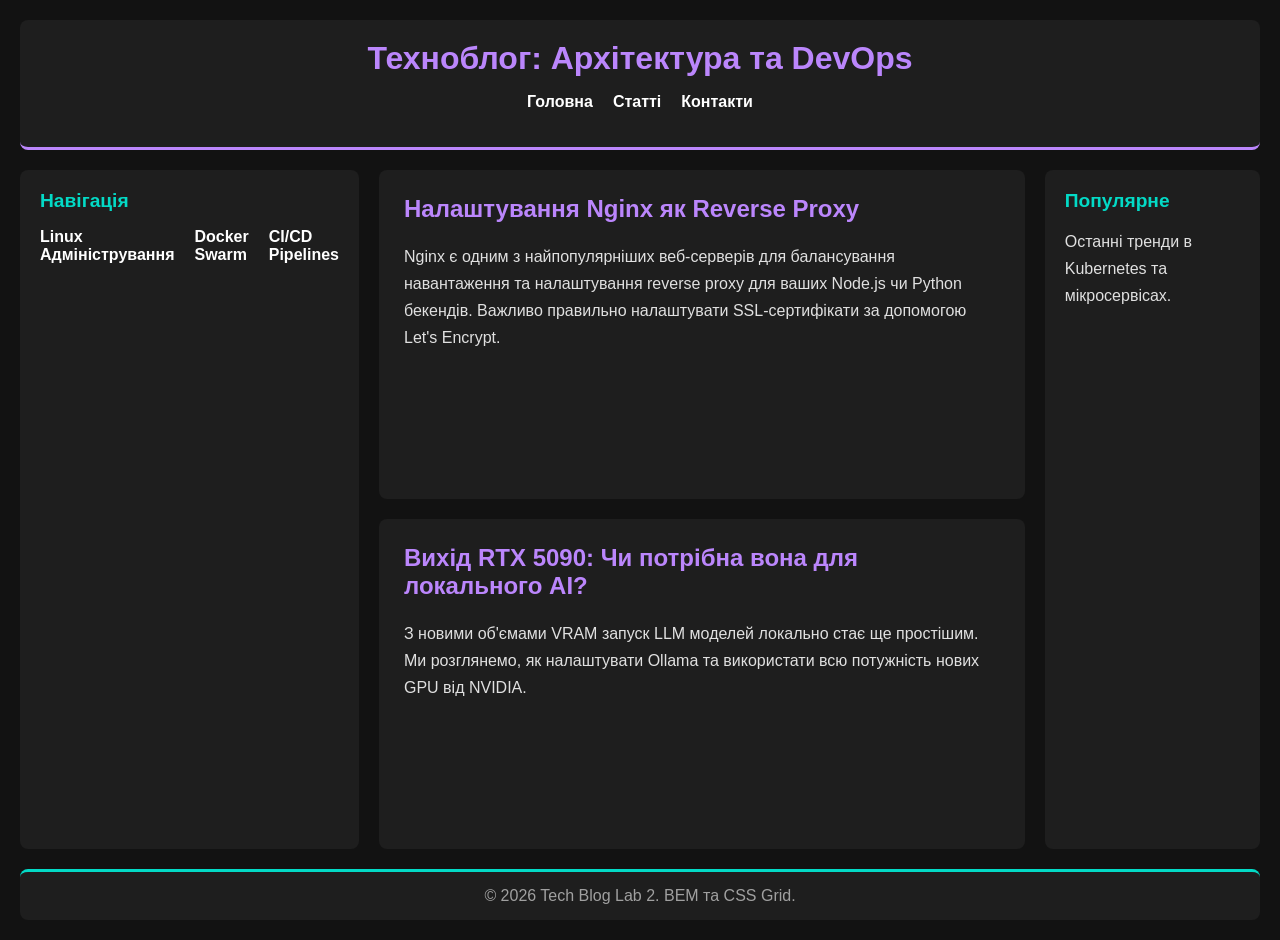
<file: lab2/index.html>
<!DOCTYPE html>
<html lang="uk">
<head>
    <meta charset="UTF-8">
    <meta name="viewport" content="width=device-width, initial-scale=1.0">
    <title>Tech Blog - Lab 2 Grid & BEM</title>
    <link rel="stylesheet" href="css/style.css">
</head>
<body>
    <div class="page-wrapper">
        <header class="header">
            <h1 class="header__title">Техноблог: Архітектура та DevOps</h1>
            <nav class="nav header__nav">
                <ul class="nav__list">
                    <li class="nav__item"><a href="#" class="nav__link">Головна</a></li>
                    <li class="nav__item"><a href="#" class="nav__link">Статті</a></li>
                    <li class="nav__item"><a href="#" class="nav__link">Контакти</a></li>
                </ul>
            </nav>
        </header>

        <aside class="sidebar sidebar--left">
            <h2 class="sidebar__title">Навігація</h2>
            <ul class="nav__list nav__list--vertical">
                <li class="nav__item"><a href="#" class="nav__link">Linux Адміністрування</a></li>
                <li class="nav__item"><a href="#" class="nav__link">Docker Swarm</a></li>
                <li class="nav__item"><a href="#" class="nav__link">CI/CD Pipelines</a></li>
            </ul>
        </aside>

        <main class="main-content">
            <article class="article">
                <h2 class="article__title">Налаштування Nginx як Reverse Proxy</h2>
                <p class="article__text">Nginx є одним з найпопулярніших веб-серверів для балансування навантаження та налаштування reverse proxy для ваших Node.js чи Python бекендів. Важливо правильно налаштувати SSL-сертифікати за допомогою Let's Encrypt.</p>
            </article>

            <article class="article">
                <h2 class="article__title">Вихід RTX 5090: Чи потрібна вона для локального AI?</h2>
                <p class="article__text">З новими об'ємами VRAM запуск LLM моделей локально стає ще простішим. Ми розглянемо, як налаштувати Ollama та використати всю потужність нових GPU від NVIDIA.</p>
            </article>
        </main>

        <aside class="sidebar sidebar--right">
            <h2 class="sidebar__title">Популярне</h2>
            <p class="article__text">Останні тренди в Kubernetes та мікросервісах.</p>
        </aside>

        <footer class="footer">
            <p class="footer__text">&copy; 2026 Tech Blog Lab 2. BEM та CSS Grid.</p>
        </footer>
    </div>
</body>
</html>
</file>
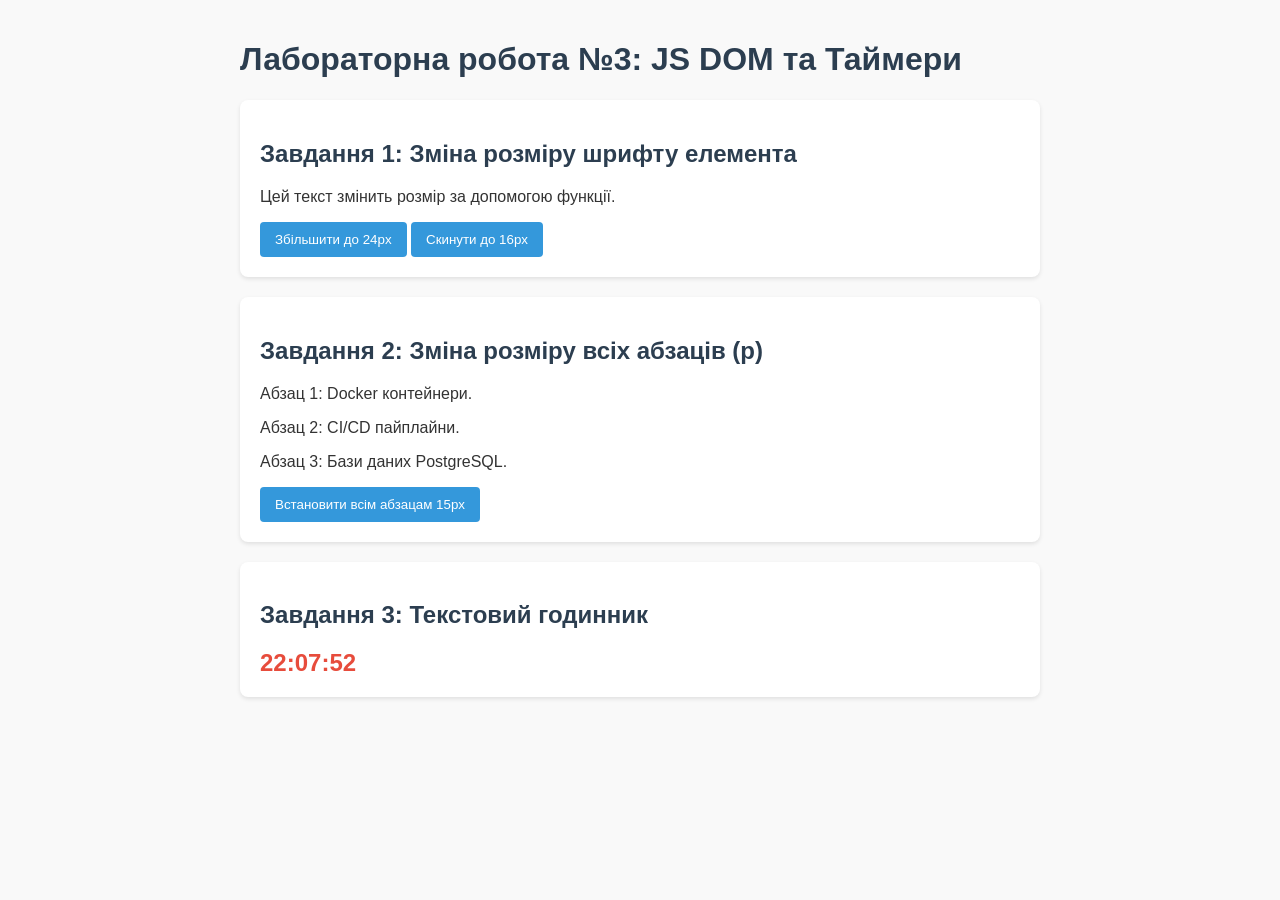
<file: lab3.html>
<!DOCTYPE html>
<html lang="uk">
<head>
    <meta charset="UTF-8">
    <meta name="viewport" content="width=device-width, initial-scale=1.0">
    <title>Lab 3 - Dynamic HTML & JS</title>
    <style>
        body {
            font-family: Arial, sans-serif;
            background-color: #f9f9f9;
            color: #333;
            padding: 20px;
            max-width: 800px;
            margin: 0 auto;
        }
        h1, h2 {
            color: #2c3e50;
        }
        .task-block {
            background: #fff;
            padding: 20px;
            border-radius: 8px;
            box-shadow: 0 2px 4px rgba(0,0,0,0.1);
            margin-bottom: 20px;
        }
        button {
            background: #3498db;
            color: #fff;
            border: none;
            padding: 10px 15px;
            cursor: pointer;
            border-radius: 4px;
        }
        button:hover {
            background: #2980b9;
        }
        #clock {
            font-size: 24px;
            font-weight: bold;
            color: #e74c3c;
            margin-top: 10px;
        }
    </style>
</head>
<body>
    <h1>Лабораторна робота №3: JS DOM та Таймери</h1>

    <div class="task-block">
        <h2>Завдання 1: Зміна розміру шрифту елемента</h2>
        <p id="target-element">Цей текст змінить розмір за допомогою функції.</p>
        <button onclick="changeFontSize('target-element', '24px')">Збільшити до 24px</button>
        <button onclick="changeFontSize('target-element', '16px')">Скинути до 16px</button>
    </div>

    <div class="task-block">
        <h2>Завдання 2: Зміна розміру всіх абзаців (p)</h2>
        <p>Абзац 1: Docker контейнери.</p>
        <p>Абзац 2: CI/CD пайплайни.</p>
        <p>Абзац 3: Бази даних PostgreSQL.</p>
        <button onclick="changeAllParagraphsFontSize()">Встановити всім абзацам 15px</button>
    </div>

    <div class="task-block">
        <h2>Завдання 3: Текстовий годинник</h2>
        <div id="clock">00:00:00</div>
    </div>

    <script>
        // Task 1
        function changeFontSize(elementId, fontSize) {
            const el = document.getElementById(elementId);
            if (el) {
                el.style.fontSize = fontSize;
            }
        }

        // Task 2
        function changeAllParagraphsFontSize() {
            const paragraphs = document.getElementsByTagName('p');
            for (let i = 0; i < paragraphs.length; i++) {
                // Використання setAttribute для зміни style, як вимагається
                let currentStyle = paragraphs[i].getAttribute('style') || '';
                // Щоб не перезатерти інші стилі, додаємо або оновлюємо fontSize
                paragraphs[i].setAttribute('style', currentStyle + '; font-size: 15px;');
            }
        }

        // Task 3
        function updateClock() {
            const now = new Date();
            const timeString = now.toLocaleTimeString('uk-UA');
            document.getElementById('clock').textContent = timeString;
        }
        
        setInterval(updateClock, 1000);
        updateClock(); // ініціалізація відразу
    </script>
</body>
</html>
</file>
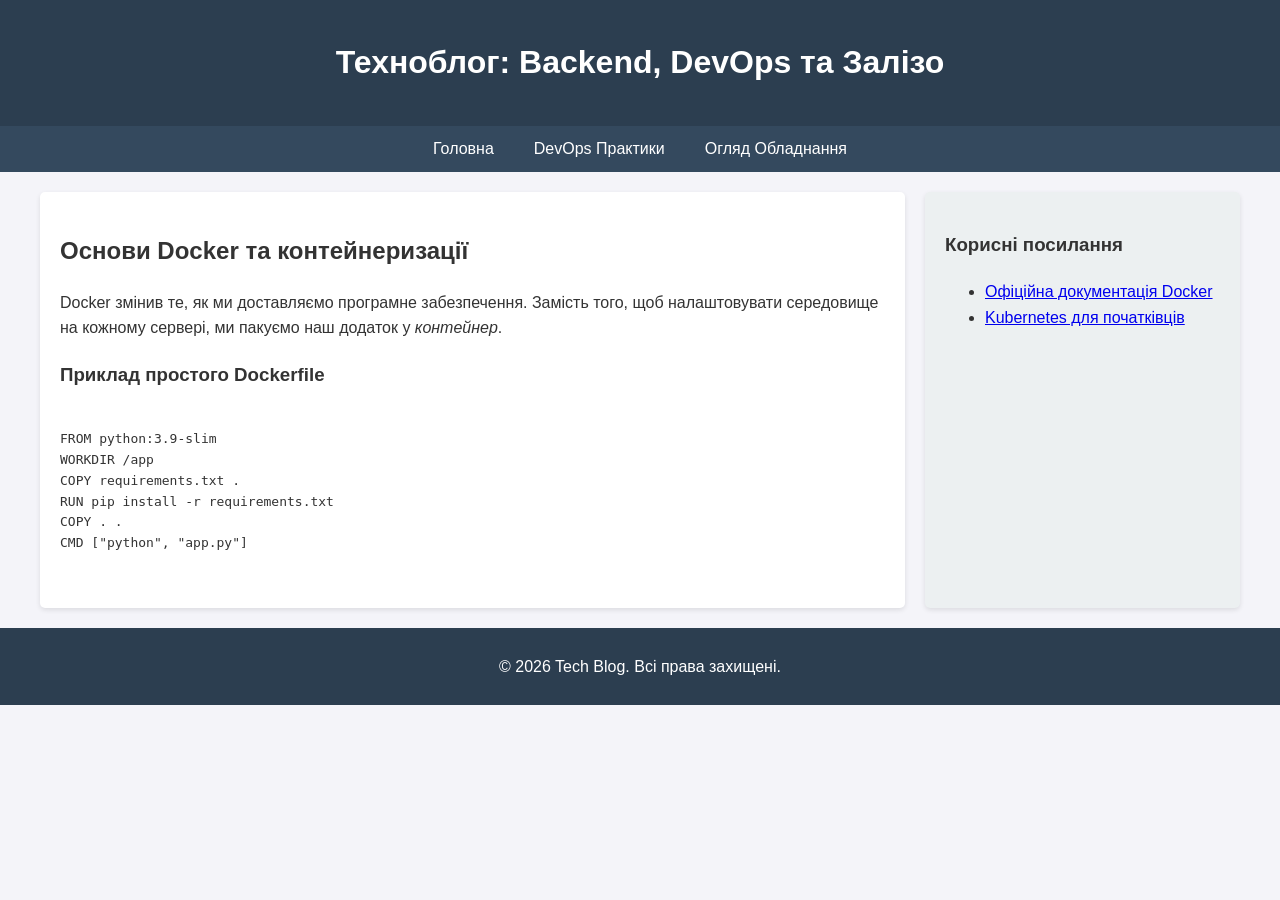
<file: lab1/page2.html>
<!DOCTYPE html>
<html lang="uk">
<head>
    <meta charset="UTF-8">
    <meta name="viewport" content="width=device-width, initial-scale=1.0">
    <title>Tech Blog - DevOps Практики</title>
    <link rel="stylesheet" href="css/style.css">
</head>
<body>
    <header>
        <h1>Техноблог: Backend, DevOps та Залізо</h1>
    </header>
    <nav>
        <a href="index.html">Головна</a>
        <a href="page2.html">DevOps Практики</a>
        <a href="page3.html">Огляд Обладнання</a>
    </nav>
    <main>
        <article>
            <section>
                <h2>Основи Docker та контейнеризації</h2>
                <p>Docker змінив те, як ми доставляємо програмне забезпечення. Замість того, щоб налаштовувати середовище на кожному сервері, ми пакуємо наш додаток у <em>контейнер</em>.</p>
                <h3>Приклад простого Dockerfile</h3>
                <pre><code>
FROM python:3.9-slim
WORKDIR /app
COPY requirements.txt .
RUN pip install -r requirements.txt
COPY . .
CMD ["python", "app.py"]
                </code></pre>
            </section>
        </article>
        <aside>
            <h3>Корисні посилання</h3>
            <ul>
                <li><a href="#">Офіційна документація Docker</a></li>
                <li><a href="#">Kubernetes для початківців</a></li>
            </ul>
        </aside>
    </main>
    <footer>
        <p>&copy; 2026 Tech Blog. Всі права захищені.</p>
    </footer>
</body>
</html>
</file>
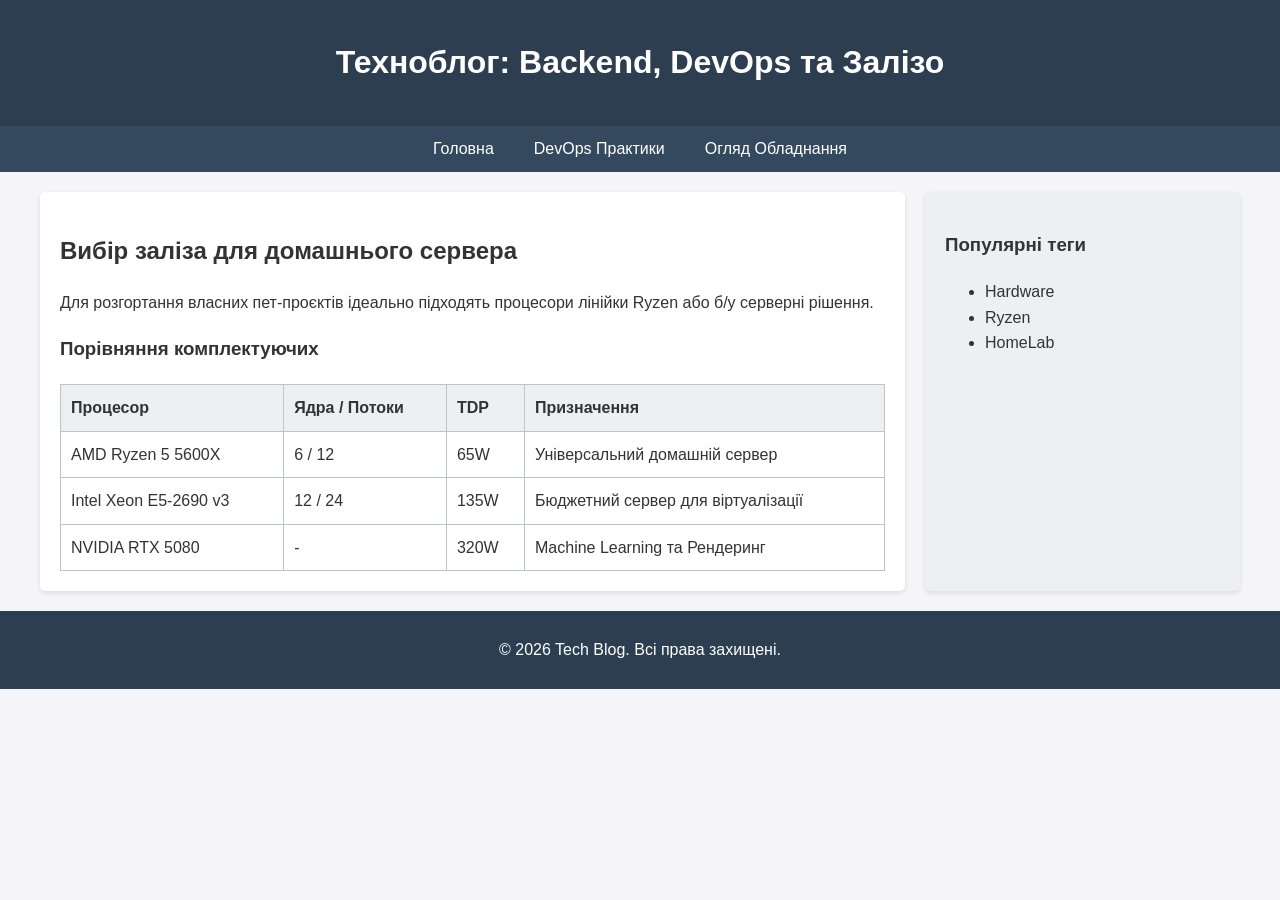
<file: lab1/page3.html>
<!DOCTYPE html>
<html lang="uk">
<head>
    <meta charset="UTF-8">
    <meta name="viewport" content="width=device-width, initial-scale=1.0">
    <title>Tech Blog - Огляд Обладнання</title>
    <link rel="stylesheet" href="css/style.css">
</head>
<body>
    <header>
        <h1>Техноблог: Backend, DevOps та Залізо</h1>
    </header>
    <nav>
        <a href="index.html">Головна</a>
        <a href="page2.html">DevOps Практики</a>
        <a href="page3.html">Огляд Обладнання</a>
    </nav>
    <main>
        <article>
            <section>
                <h2>Вибір заліза для домашнього сервера</h2>
                <p>Для розгортання власних пет-проєктів ідеально підходять процесори лінійки Ryzen або б/у серверні рішення.</p>
                <h3>Порівняння комплектуючих</h3>
                <table>
                    <thead>
                        <tr>
                            <th>Процесор</th>
                            <th>Ядра / Потоки</th>
                            <th>TDP</th>
                            <th>Призначення</th>
                        </tr>
                    </thead>
                    <tbody>
                        <tr>
                            <td>AMD Ryzen 5 5600X</td>
                            <td>6 / 12</td>
                            <td>65W</td>
                            <td>Універсальний домашній сервер</td>
                        </tr>
                        <tr>
                            <td>Intel Xeon E5-2690 v3</td>
                            <td>12 / 24</td>
                            <td>135W</td>
                            <td>Бюджетний сервер для віртуалізації</td>
                        </tr>
                        <tr>
                            <td>NVIDIA RTX 5080</td>
                            <td>-</td>
                            <td>320W</td>
                            <td>Machine Learning та Рендеринг</td>
                        </tr>
                    </tbody>
                </table>
            </section>
        </article>
        <aside>
            <h3>Популярні теги</h3>
            <ul>
                <li>Hardware</li>
                <li>Ryzen</li>
                <li>HomeLab</li>
            </ul>
        </aside>
    </main>
    <footer>
        <p>&copy; 2026 Tech Blog. Всі права захищені.</p>
    </footer>
</body>
</html>
</file>
<file: lab2/css/style.css>
/* lab2/css/style.css - BEM & CSS Grid */
body {
    font-family: 'Inter', sans-serif;
    margin: 0;
    padding: 0;
    background-color: #121212;
    color: #e0e0e0;
}

.page-wrapper {
    display: grid;
    grid-template-columns: 1fr 3fr 1fr;
    grid-template-rows: auto 1fr auto;
    grid-template-areas: 
        "header header header"
        "sidebar-left main sidebar-right"
        "footer footer footer";
    min-height: 100vh;
    gap: 20px;
    max-width: 1400px;
    margin: 0 auto;
    padding: 20px;
}

.header {
    grid-area: header;
    background-color: #1e1e1e;
    padding: 20px;
    border-radius: 8px;
    text-align: center;
    border-bottom: 3px solid #bb86fc;
}

.header__title {
    margin: 0;
    color: #bb86fc;
}

.nav {
    margin-top: 15px;
}

.nav__list {
    list-style: none;
    padding: 0;
    display: flex;
    justify-content: center;
    gap: 20px;
}

.nav__link {
    color: #ffffff;
    text-decoration: none;
    font-weight: bold;
}

.nav__link:hover {
    color: #03dac6;
}

.sidebar {
    background-color: #1e1e1e;
    padding: 20px;
    border-radius: 8px;
}

.sidebar--left {
    grid-area: sidebar-left;
}

.sidebar--right {
    grid-area: sidebar-right;
}

.sidebar__title {
    color: #03dac6;
    font-size: 1.2rem;
    margin-top: 0;
}

.main-content {
    grid-area: main;
    display: grid;
    grid-template-columns: 1fr;
    gap: 20px;
}

.article {
    background-color: #1e1e1e;
    padding: 25px;
    border-radius: 8px;
}

.article__title {
    color: #bb86fc;
    margin-top: 0;
}

.article__text {
    line-height: 1.7;
}

.footer {
    grid-area: footer;
    background-color: #1e1e1e;
    padding: 15px;
    text-align: center;
    border-radius: 8px;
    border-top: 3px solid #03dac6;
}

.footer__text {
    margin: 0;
    color: #a0a0a0;
}

@media (max-width: 900px) {
    .page-wrapper {
        grid-template-columns: 1fr;
        grid-template-areas: 
            "header"
            "main"
            "sidebar-left"
            "sidebar-right"
            "footer";
    }
}
</file>
<file: lab1/css/style.css>
/* lab1/css/style.css */
body {
    font-family: 'Segoe UI', Tahoma, Geneva, Verdana, sans-serif;
    line-height: 1.6;
    margin: 0;
    padding: 0;
    background-color: #f4f4f9;
    color: #333;
}
header {
    background: #2c3e50;
    color: #fff;
    padding: 1rem 0;
    text-align: center;
}
nav {
    background: #34495e;
    color: #fff;
    display: flex;
    justify-content: center;
}
nav a {
    color: #fff;
    text-decoration: none;
    padding: 10px 20px;
}
nav a:hover {
    background: #1abc9c;
}
main {
    display: flex;
    max-width: 1200px;
    margin: 20px auto;
    padding: 0 20px;
    gap: 20px;
}
article {
    flex: 3;
    background: #fff;
    padding: 20px;
    border-radius: 5px;
    box-shadow: 0 2px 5px rgba(0,0,0,0.1);
}
aside {
    flex: 1;
    background: #ecf0f1;
    padding: 20px;
    border-radius: 5px;
    box-shadow: 0 2px 5px rgba(0,0,0,0.1);
}
footer {
    text-align: center;
    padding: 10px;
    background: #2c3e50;
    color: #fff;
    margin-top: 20px;
}
table {
    width: 100%;
    border-collapse: collapse;
    margin-top: 20px;
}
table, th, td {
    border: 1px solid #bdc3c7;
}
th, td {
    padding: 10px;
    text-align: left;
}
th {
    background-color: #ecf0f1;
}
img {
    max-width: 100%;
    height: auto;
    border-radius: 5px;
}
</file>
